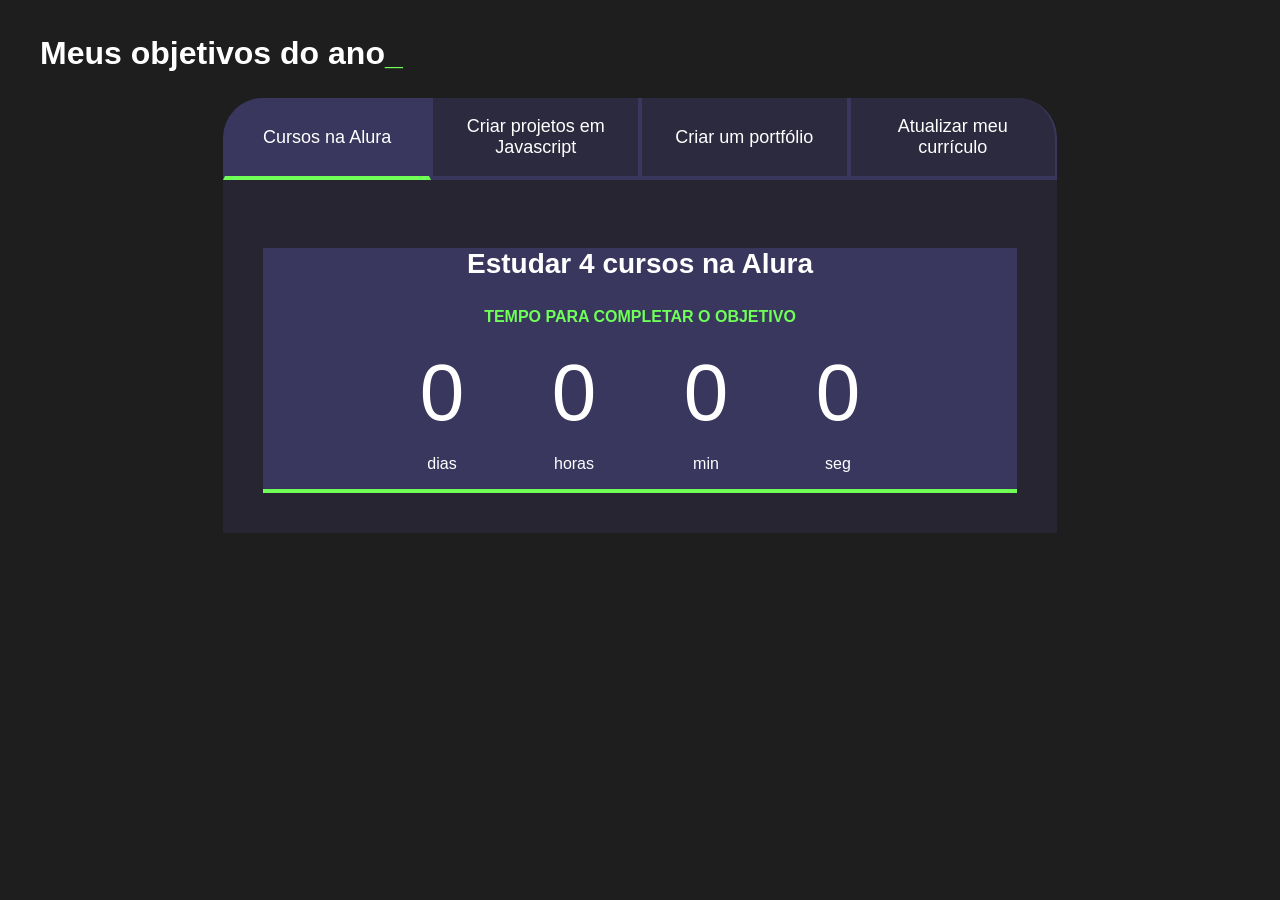
<file: index.html>
<!DOCTYPE html>
<html lang="pt-br">
<head>
  <meta charset="UTF-8">
  <meta name="viewport" content="width=device-width, initial-scale=1.0">
  <title>Meus objetivos do ano</title>
  <link rel="stylesheet" href="style.css">
</head>

<body>

<section class="conteudo-principal">

  <h2 class="titulo-principal">Meus objetivos do ano<span>_</span></h2>

  <div class="conteudo">

    <div class="botoes">
      <button class="botao ativo">Cursos na Alura</button>
      <button class="botao">Criar projetos em Javascript</button>
      <button class="botao">Criar um portfólio</button>
      <button class="botao">Atualizar meu currículo</button>
    </div>

    <div class="abas-textos">

      <div class="aba-conteudo ativo">
        <h3 class="aba-conteudo-titulo-principal">Estudar 4 cursos na Alura</h3>
        <h4 class="aba-conteudo-titulo-secundario">Tempo para completar o objetivo</h4>

        <div class="contador">
          <div class="contador-digito">
            <p class="contador-digito-numero" id="dias0">0</p>
            <p class="contador-digito-texto">dias</p>
          </div>

          <div class="contador-digito">
            <p class="contador-digito-numero" id="horas0">0</p>
            <p class="contador-digito-texto">horas</p>
          </div>

          <div class="contador-digito">
            <p class="contador-digito-numero" id="min0">0</p>
            <p class="contador-digito-texto">min</p>
          </div>

          <div class="contador-digito">
            <p class="contador-digito-numero" id="seg0">0</p>
            <p class="contador-digito-texto">seg</p>
          </div>
        </div>
      </div>

      <div class="aba-conteudo">
        <h3 class="aba-conteudo-titulo-principal">Criar 5 projetos em Javascript</h3>
        <h4 class="aba-conteudo-titulo-secundario">Tempo para completar o objetivo</h4>

        <div class="contador">
          <div class="contador-digito">
            <p class="contador-digito-numero" id="dias1">0</p>
            <p class="contador-digito-texto">dias</p>
          </div>

          <div class="contador-digito">
            <p class="contador-digito-numero" id="horas1">0</p>
            <p class="contador-digito-texto">horas</p>
          </div>

          <div class="contador-digito">
            <p class="contador-digito-numero" id="min1">0</p>
            <p class="contador-digito-texto">min</p>
          </div>

          <div class="contador-digito">
            <p class="contador-digito-numero" id="seg1">0</p>
            <p class="contador-digito-texto">seg</p>
          </div>
        </div>
      </div>

      <div class="aba-conteudo">
        <h3 class="aba-conteudo-titulo-principal">Criar um portfólio com os meus 3 melhores projetos</h3>
        <h4 class="aba-conteudo-titulo-secundario">Tempo para completar o objetivo</h4>

        <div class="contador">
          <div class="contador-digito">
            <p class="contador-digito-numero" id="dias2">0</p>
            <p class="contador-digito-texto">dias</p>
          </div>

          <div class="contador-digito">
            <p class="contador-digito-numero" id="horas2">0</p>
            <p class="contador-digito-texto">horas</p>
          </div>

          <div class="contador-digito">
            <p class="contador-digito-numero" id="min2">0</p>
            <p class="contador-digito-texto">min</p>
          </div>

          <div class="contador-digito">
            <p class="contador-digito-numero" id="seg2">0</p>
            <p class="contador-digito-texto">seg</p>
          </div>
        </div>
      </div>

    </div>
  </div>

</section>

<script src="main.js"></script>

</body>
</html>
</file>
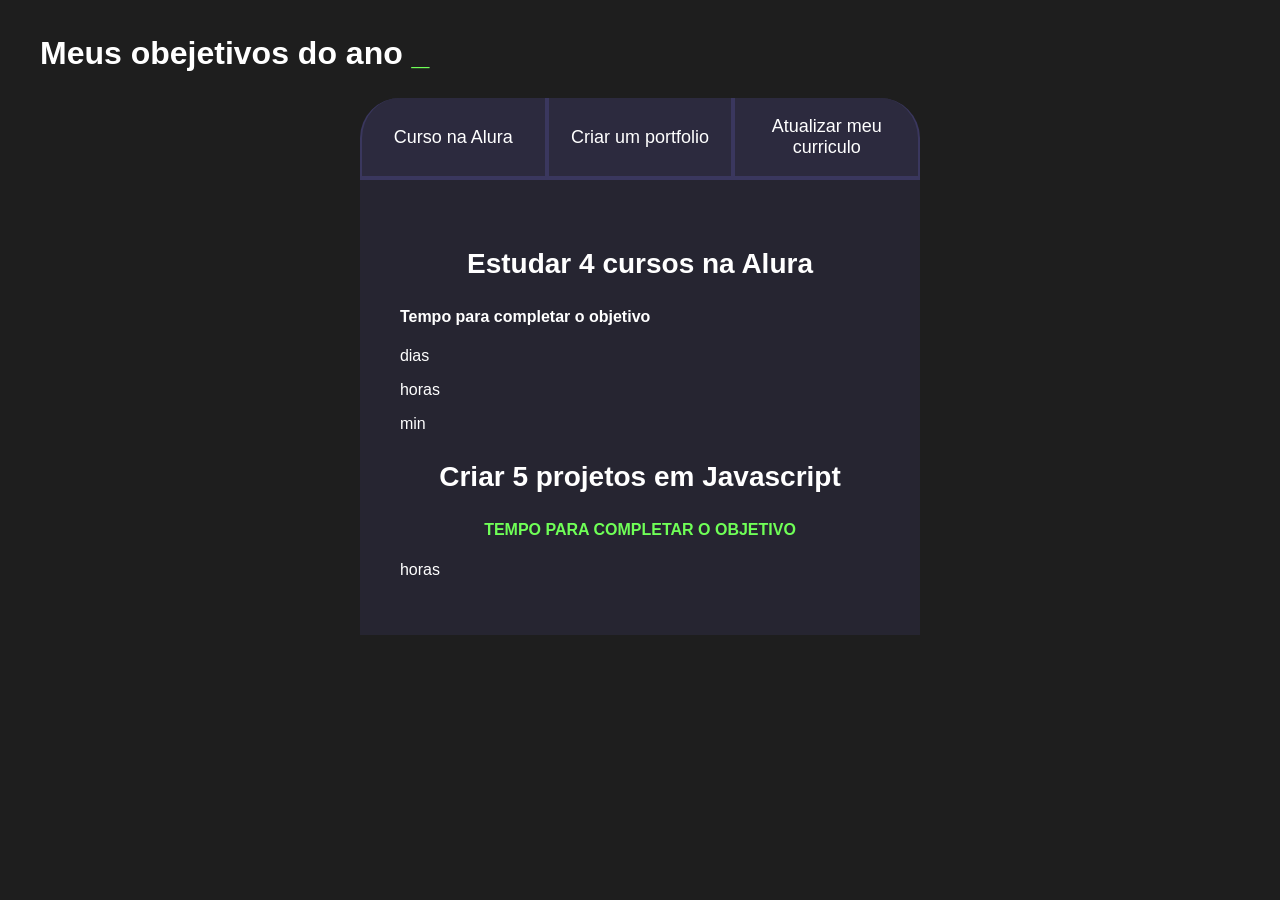
<file: metas-main/index.html>
<!DOCTYPE html>
<html lang="pt-br">
<head>
    <meta charset="UTF-8">
    <meta http-equiv="X-UA-Compatible" content="IE=edge">
    <meta name="viewport" content="width=device-width, initial-scale=1.0">
    <title>Meus Obejetivos</title>
    <link rel="stylesheet" href="style.css">
</head>
<body>
    <section class="conteudo-principal">
        <h2 class="titulo-principal">Meus obejetivos do ano <span>_</span></h2>
<div class="conteudo">
    <div class="botoes">
<button class="botao ativo">Curso na Alura</button>
<button class="botao">Criar um portfolio</button>
<button class="botao">Atualizar meu curriculo</button>
    </div>
<div class="abas-textos">
    <div class="aba-conteudo-ativo">
        <h3 class="aba-conteudo-titulo-principal">Estudar 4 cursos na Alura</h3>
        <h4 class="aba-conteudo-secundario">Tempo para completar o objetivo</h4>
        <div class="contador">
            <div class="contador-digito">
                <p class="contador-digito-numero" id="dias0"></p>
<p class="contador-digito-texto">dias</p>          
            </div>
            <div class="contador-digito">
                <p class="contador-digito-numero"id="horas0"></p>
                <p class="contador-digito-texto">horas</p>
            </div>
            <div class="contador-digito">
                <p class="contador-digito-numero"id="min0"></p>
                <p class="contador-digito-texto">min</p>
            </div>
            <div class="contador-digito">
                <p class="contador-digito-numero" id="seg0"></p>
                <p class="contador-digito-texto"></p>
            </div>
        </div>

    </div>
<div class="aba-conteudo">
    <h3 class="aba-conteudo-titulo-principal">Criar 5 projetos em Javascript</h3>
    <h4 class="aba-conteudo-titulo-secundario">Tempo para completar o objetivo</h4>
    <div class="contador">
        <div class="contador-digito-numero"id="dias1"></div>
        <p class="contador-digito-texto"></p>
    </div>
    <div class="contador-digito">
        <p class="contador-digito-numero"id="horas1"></p>
        <p class="contador-digito-texto">horas</p>






        
    </div>
</div>
</div>
</div>
    </section>
</body>
</html>
</file>
<file: style.css>
:root{
    --cor-de-fundo: #1E1E1E;
    --verde: #6fff57;
    --branco: #FFFFFF;
    --botao-ativo: #3A375E; 
    --botao-inativo: rgba(58,55,94,0.5);
    --texto-fundo: rgba(58,55,94 ,0.3);
   
}

body{
    background-color: var(--cor-de-fundo);
    color: var(--branco);
    font-family:'Chakra Petch',sans-serif;
}

.conteudo-principal{
    display: flex;
    flex-direction: column;
    justify-content: center;
    align-items: center;
    max-width: 1200px;
    width: 100%;
    margin: 0 auto;
}

.titulo-principal{
    text-align: left;
    width: 100%;
    font-size: 32px;
}

.titulo-principal span{
    color: var(--verde);

}

.botao{
    font-family: 'Chakra Perch', sans-serif;
    background-color: var(--botao-inativo);
    color: var(--branco);
    display: flex;
    justify-content: center;
    padding: 1em;
    font-size: 18px;
    align-items: center;
    width: 100%;
    border-bottom: 4px solid var(--botao-ativo);
    border-left: 2px solid var(--botao-ativo);
    border-right: 2px solid var(--botao-ativo);
    border-top: none;

}

.botao:first-child{
    border-radius: 40px 40px 0 0;

}

.botoes.ativo{
    display: block;
    
    }
    
.ativo{
    background-color: var(--botao-ativo);
    border-bottom: 4px solid var(--verde);
    
    }

.aba-conteudo.ativo{
    display: block;
    
    }

.aba-conteudo{
        display: none;
    }
    
.aba-conteudo-titulo-principal{
    
        font-size: 28px;
        text-align: center;
    
    }

.aba-conteudo-titulo-secundario{
    text-align: center;
    color: var(--verde);
    text-transform: uppercase;
    
    
    } 
      
.contador{
        display: flex;
        justify-content: center;
        flex-wrap: wrap;
    }
    
.contador-digito{
    padding: 0 16px;
    text-align: center;
    min-width: 100px;
    
    }

.contador-digito-numero{
    font-size: 80px;
    margin: 0;
    
    }

.contador-digito-titulo{
    color: var(--verde);
    font-size: 20px;
    margin: 0;
    }

.abas-textos{
    background-color: var(--texto-fundo);
    padding: 40px;
}

.aba-conteudo-titulo-principal {
    font-size: 28px;
    text-align: center;
}

.aba-conteudoitulo-secundario{
    text-align: center;
    color: var(--verde);
    text-transform: uppercase;
}

.contador{
    display: flex;
    justify-content: center;
    flex-wrap: wrap;
}

.contador-digito{
padding: 0 16px;
text-align: center;
min-width: 100px;

}
.contador-digito-numero{
font-size: 80px;
margin: 0;

}
.contador-digito-titulo{
color: var(--verde);
font-size: 20px;
margin: 0;
}
    
@media screen and (min-width: 768px) {
    .botoes{
        display: flex;
    }

    .botao:first-child{
        border-radius: 40px 0 0 0;
    }

    .botao:last-child{
        border-radius: 0 40px 0 0;
    }
    
}
</file>
<file: metas-main/style.css>
:root {
    --cor-de-fundo: #1E1E1E;
    --verde:#6FFF57;
    --branco:#FFFFFF;
    --botao-ativo:#3A375E;
    --botao-inativo: rgba(58,55,94,0.5);
    --texto-fundo: rgba(58,55,94,0.3);

}

body{
    background-color: var(--cor-de-fundo);
    color:var(--branco);
    font-family: 'Chakra Petch', sans-serif;
}

.conteudo-principal{
    display:flex;
    flex-direction:column;
    justify-content: center;
    align-items: center;
    max-width: 1200px;
    width: 100%;
    margin:0 auto;
}

.titulo-principal{
    text-align: left;
    width: 100%;
    font-size: 32px;
}

.titulo-principal span{
    color:var(--verde);
}

.botao{
    font-family: "Chakra Petch", sans-serif;
    background-color:var(--botao-inativo);
    color:var(--branco);
    display: flex;
    justify-content: center;
    padding: 1em;
    font-size: 18px;
    align-items: center;
    width: 100%;
    border-bottom: 4px solid var(--botao-ativo);
    border-left: 2px solid var(--botao-ativo);
    border-right: 2px solid var(--botao-ativo);
    border-top: none;
}

.botao:first-child{
    border-radius: 40px 40px 0 0;
}

.botoes{
    display:block;
}

.abas-textos{
    background-color: var(--texto-fundo);
    padding:40px;
}

.aba-conteudo-titulo-principal{
    font-size: 28px;
    text-align: center;
}

.aba-conteudo-titulo-secundario{
    text-align: center;
    color: var(--verde);
    text-transform: uppercase;
}
 @media screen and (min-width:768px) {
    .botoes{
        display: flex;
    }
    
 }

 .botao:first-child{
    border-radius: 40px 0 0 0;
 }
  .botao:last-child{
    border-radius: 0 40px 0 0;
  }
</file>
